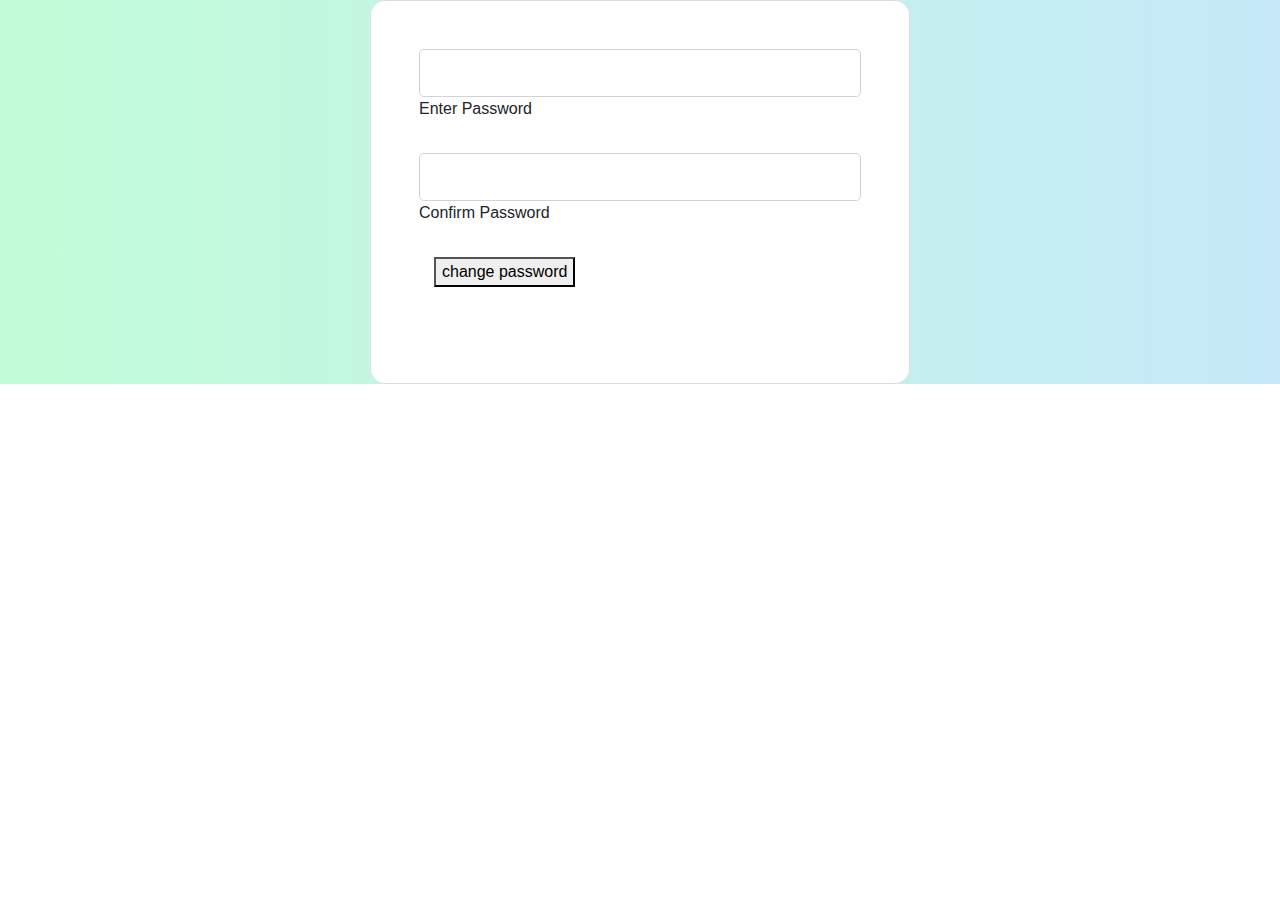
<file: src/main/resources/templates/Basic/change_email_form.html>
<!DOCTYPE html>
<html>
    <head>
        <link rel="stylesheet" href="https://cdn.jsdelivr.net/npm/bootstrap@4.0.0/dist/css/bootstrap.min.css" integrity="sha384-Gn5384xqQ1aoWXA+058RXPxPg6fy4IWvTNh0E263XmFcJlSAwiGgFAW/dAiS6JXm" crossorigin="anonymous">
        <script src="https://code.jquery.com/jquery-3.2.1.slim.min.js" integrity="sha384-KJ3o2DKtIkvYIK3UENzmM7KCkRr/rE9/Qpg6aAZGJwFDMVNA/GpGFF93hXpG5KkN" crossorigin="anonymous"></script>
    <script src="https://cdn.jsdelivr.net/npm/popper.js@1.12.9/dist/umd/popper.min.js" integrity="sha384-ApNbgh9B+Y1QKtv3Rn7W3mgPxhU9K/ScQsAP7hUibX39j7fakFPskvXusvfa0b4Q" crossorigin="anonymous"></script>
    <script src="https://cdn.jsdelivr.net/npm/bootstrap@4.0.0/dist/js/bootstrap.min.js" integrity="sha384-JZR6Spejh4U02d8jOt6vLEHfe/JQGiRRSQQxSfFWpi1MquVdAyjUar5+76PVCmYl" crossorigin="anonymous"></script>
  
     <style>
  
       .gradient-custom-3 {
/* fallback for old browsers */

background: #283779;

/* Chrome 10-25, Safari 5.1-6 */
background: -webkit-linear-gradient(to right, rgba(132, 250, 176, 0.5), rgba(143, 211, 244, 0.5));

/* W3C, IE 10+/ Edge, Firefox 16+, Chrome 26+, Opera 12+, Safari 7+ */
background: linear-gradient(to right, rgba(132, 250, 176, 0.5), rgba(143, 211, 244, 0.5))

}
.gradient-custom-4 {
/* fallback for old browsers */
background: #84fab0;


/* Chrome 10-25, Safari 5.1-6 */
background: -webkit-linear-gradient(to right, rgba(132, 250, 176, 1), rgba(143, 211, 244, 1));


/* W3C, IE 10+/ Edge, Firefox 16+, Chrome 26+, Opera 12+, Safari 7+ */
background: linear-gradient(to right, rgba(132, 250, 176, 1), rgba(143, 211, 244, 1))
}
     </style>
    </head>
    <body>
        <section class="vh-100 bg-image"
  style="background-image: url('https://mdbcdn.b-cdn.net/img/Photos/new-templates/search-box/img4.webp');">
  <div class="mask d-flex align-items-center h-100 gradient-custom-3">
    <div class="container h-100">
      <div class="row d-flex justify-content-center align-items-center h-100">
        <div class="col-12 col-md-9 col-lg-7 col-xl-6">
          <div class="card" style="border-radius: 15px;">
            <div class="card-body p-5">
             


<form  action=""  th:action="@{/change_password}" method="post">
<div class="form-group">
<div class="form-outline mb-4">
                  <input type="password" id="form3Example4cg" class="form-control form-control-lg" />
                  <label class="form-label" for="form3Example4cg">Enter Password</label>
                </div>
<div class="form-outline mb-4">
                  <input type="password" id="form3Example4cg" class="form-control form-control-lg" />
                  <label class="form-label" for="form3Example4cg">Confirm Password</label>
                </div>

</div>
<div class="container">
						
<button type="submit" >change password</button>
						</div>
		                <br>
		                <br>
		                
					</form>
            </div>
          </div>
        </div>
      </div>
    </div>
  </div>
</section>
          
    </body>
</html>
</file>
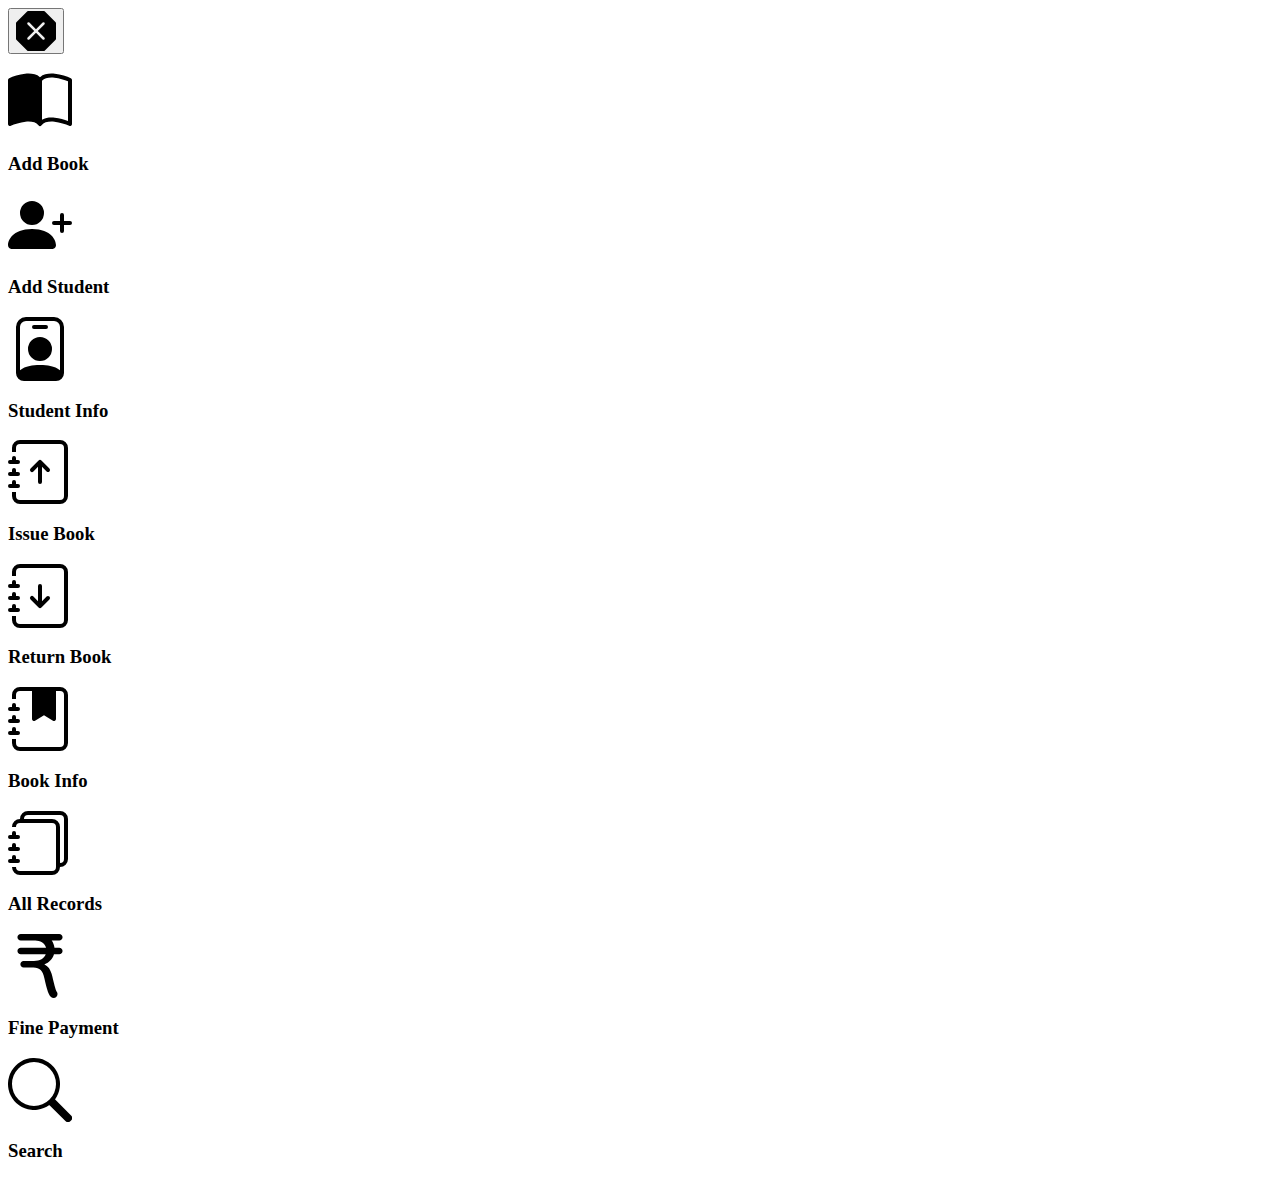
<file: src/main/resources/templates/Basic/dashboard.html>
<html lang="en" xmlns:th="http://www.thymeleaf.org"
	th:replace="Basic/base::layout(~{::section})">
<head>
<link rel="stylesheet" type="text/css"
	href="https://maxcdn.bootstrapcdn.com/font-awesome/4.7.0/css/font-awesome.min.css">
<link
	href="https://fonts.googleapis.com/css?family=Raleway:100,200,400,500,600"
	rel="stylesheet" type="text/css">
</head>
<body>
	<section>
		<div class="body">
			<div class="logoutBtn">
				<form th:action="@{/app/logout}" method="post">
					<button type="submit">
						<svg xmlns="http://www.w3.org/2000/svg" width="40" height="40"
							fill="currentColor" class="bi bi-x-octagon-fill text-danger"
							viewBox="0 0 16 16">
  <path
								d="M11.46.146A.5.5 0 0 0 11.107 0H4.893a.5.5 0 0 0-.353.146L.146 4.54A.5.5 0 0 0 0 4.893v6.214a.5.5 0 0 0 .146.353l4.394 4.394a.5.5 0 0 0 .353.146h6.214a.5.5 0 0 0 .353-.146l4.394-4.394a.5.5 0 0 0 .146-.353V4.893a.5.5 0 0 0-.146-.353L11.46.146zm-6.106 4.5L8 7.293l2.646-2.647a.5.5 0 0 1 .708.708L8.707 8l2.647 2.646a.5.5 0 0 1-.708.708L8 8.707l-2.646 2.647a.5.5 0 0 1-.708-.708L7.293 8 4.646 5.354a.5.5 0 1 1 .708-.708z" />
</svg>
					</button>

				</form>
			</div>

			<div class="main-section">
				<!--  ADD BOOK-->
				<div class="dashbord dashboard-one">
					<div class="icon-section">
						<svg xmlns="http://www.w3.org/2000/svg" width="64" height="64"
							fill="currentColor" class="bi bi-book-half" viewBox="0 0 16 16">
  <path
								d="M8.5 2.687c.654-.689 1.782-.886 3.112-.752 1.234.124 2.503.523 3.388.893v9.923c-.918-.35-2.107-.692-3.287-.81-1.094-.111-2.278-.039-3.213.492V2.687zM8 1.783C7.015.936 5.587.81 4.287.94c-1.514.153-3.042.672-3.994 1.105A.5.5 0 0 0 0 2.5v11a.5.5 0 0 0 .707.455c.882-.4 2.303-.881 3.68-1.02 1.409-.142 2.59.087 3.223.877a.5.5 0 0 0 .78 0c.633-.79 1.814-1.019 3.222-.877 1.378.139 2.8.62 3.681 1.02A.5.5 0 0 0 16 13.5v-11a.5.5 0 0 0-.293-.455c-.952-.433-2.48-.952-3.994-1.105C10.413.809 8.985.936 8 1.783z" />
</svg>
						<br>
					</div>
					<div class="detail-section">
						<a th:href="@{/book/addBook}"><h3>Add Book</h3> </a>
					</div>
				</div>


				<!--  ADD STUDENT-->
				<div class="dashbord dashbord-green">
					<div class="icon-section">
						<svg xmlns="http://www.w3.org/2000/svg" width="64" height="64"
							fill="currentColor" class="bi bi-person-plus-fill"
							viewBox="0 0 16 16">
  <path
								d="M1 14s-1 0-1-1 1-4 6-4 6 3 6 4-1 1-1 1H1zm5-6a3 3 0 1 0 0-6 3 3 0 0 0 0 6z" />
  <path fill-rule="evenodd"
								d="M13.5 5a.5.5 0 0 1 .5.5V7h1.5a.5.5 0 0 1 0 1H14v1.5a.5.5 0 0 1-1 0V8h-1.5a.5.5 0 0 1 0-1H13V5.5a.5.5 0 0 1 .5-.5z" />
</svg>
						<br>
					</div>
					<div class="detail-section">
						<a th:href="@{/student/addStudent}"><h3>Add Student</h3> </a>
					</div>
				</div>

				<!--  STUDENT INFO -->
				<div class="dashbord dashbord-orange">
					<div class="icon-section">
						<svg xmlns="http://www.w3.org/2000/svg" width="64" height="64"
							fill="currentColor" class="bi bi-person-badge"
							viewBox="0 0 16 16">
  <path
								d="M6.5 2a.5.5 0 0 0 0 1h3a.5.5 0 0 0 0-1h-3zM11 8a3 3 0 1 1-6 0 3 3 0 0 1 6 0z" />
  <path
								d="M4.5 0A2.5 2.5 0 0 0 2 2.5V14a2 2 0 0 0 2 2h8a2 2 0 0 0 2-2V2.5A2.5 2.5 0 0 0 11.5 0h-7zM3 2.5A1.5 1.5 0 0 1 4.5 1h7A1.5 1.5 0 0 1 13 2.5v10.795a4.2 4.2 0 0 0-.776-.492C11.392 12.387 10.063 12 8 12s-3.392.387-4.224.803a4.2 4.2 0 0 0-.776.492V2.5z" />
</svg>
						<br>
					</div>
					<div class="detail-section">
						<a th:href="@{/student/studentInfo}"><h3>Student Info</h3> </a>
					</div>
				</div>

				<!--  ISSUE BOOK-->
				<div class="dashbord dashbord-blue">
					<div class="icon-section">
						<svg xmlns="http://www.w3.org/2000/svg" width="64" height="64"
							fill="currentColor" class="bi bi-journal-arrow-up"
							viewBox="0 0 16 16">
  <path fill-rule="evenodd"
								d="M8 11a.5.5 0 0 0 .5-.5V6.707l1.146 1.147a.5.5 0 0 0 .708-.708l-2-2a.5.5 0 0 0-.708 0l-2 2a.5.5 0 1 0 .708.708L7.5 6.707V10.5a.5.5 0 0 0 .5.5z" />
  <path
								d="M3 0h10a2 2 0 0 1 2 2v12a2 2 0 0 1-2 2H3a2 2 0 0 1-2-2v-1h1v1a1 1 0 0 0 1 1h10a1 1 0 0 0 1-1V2a1 1 0 0 0-1-1H3a1 1 0 0 0-1 1v1H1V2a2 2 0 0 1 2-2z" />
  <path
								d="M1 5v-.5a.5.5 0 0 1 1 0V5h.5a.5.5 0 0 1 0 1h-2a.5.5 0 0 1 0-1H1zm0 3v-.5a.5.5 0 0 1 1 0V8h.5a.5.5 0 0 1 0 1h-2a.5.5 0 0 1 0-1H1zm0 3v-.5a.5.5 0 0 1 1 0v.5h.5a.5.5 0 0 1 0 1h-2a.5.5 0 0 1 0-1H1z" />
</svg>
						<br>
					</div>
					<div class="detail-section">
						<a th:href="@{/book/issueBook}"><h3>Issue Book</h3></a>
					</div>
				</div>

				<!--  RETURN BOOK-->
				<div class="dashbord dashbord-red">
					<div class="icon-section">
						<svg xmlns="http://www.w3.org/2000/svg" width="64" height="64"
							fill="currentColor" class="bi bi-journal-arrow-down"
							viewBox="0 0 16 16">
  <path fill-rule="evenodd"
								d="M8 5a.5.5 0 0 1 .5.5v3.793l1.146-1.147a.5.5 0 0 1 .708.708l-2 2a.5.5 0 0 1-.708 0l-2-2a.5.5 0 1 1 .708-.708L7.5 9.293V5.5A.5.5 0 0 1 8 5z" />
  <path
								d="M3 0h10a2 2 0 0 1 2 2v12a2 2 0 0 1-2 2H3a2 2 0 0 1-2-2v-1h1v1a1 1 0 0 0 1 1h10a1 1 0 0 0 1-1V2a1 1 0 0 0-1-1H3a1 1 0 0 0-1 1v1H1V2a2 2 0 0 1 2-2z" />
  <path
								d="M1 5v-.5a.5.5 0 0 1 1 0V5h.5a.5.5 0 0 1 0 1h-2a.5.5 0 0 1 0-1H1zm0 3v-.5a.5.5 0 0 1 1 0V8h.5a.5.5 0 0 1 0 1h-2a.5.5 0 0 1 0-1H1zm0 3v-.5a.5.5 0 0 1 1 0v.5h.5a.5.5 0 0 1 0 1h-2a.5.5 0 0 1 0-1H1z" />
</svg>
						<br>
					</div>
					<div class="detail-section">
						<a th:href="@{/book/returnBook}"><h3>Return Book</h3></a>
					</div>
				</div>

				<!--  BOOK INFO-->
				<div class="dashbord dashbord-skyblue">
					<div class="icon-section">
						<svg xmlns="http://www.w3.org/2000/svg" width="64" height="64"
							fill="currentColor" class="bi bi-journal-bookmark-fill"
							viewBox="0 0 16 16">
  <path fill-rule="evenodd"
								d="M6 1h6v7a.5.5 0 0 1-.757.429L9 7.083 6.757 8.43A.5.5 0 0 1 6 8V1z" />
  <path
								d="M3 0h10a2 2 0 0 1 2 2v12a2 2 0 0 1-2 2H3a2 2 0 0 1-2-2v-1h1v1a1 1 0 0 0 1 1h10a1 1 0 0 0 1-1V2a1 1 0 0 0-1-1H3a1 1 0 0 0-1 1v1H1V2a2 2 0 0 1 2-2z" />
  <path
								d="M1 5v-.5a.5.5 0 0 1 1 0V5h.5a.5.5 0 0 1 0 1h-2a.5.5 0 0 1 0-1H1zm0 3v-.5a.5.5 0 0 1 1 0V8h.5a.5.5 0 0 1 0 1h-2a.5.5 0 0 1 0-1H1zm0 3v-.5a.5.5 0 0 1 1 0v.5h.5a.5.5 0 0 1 0 1h-2a.5.5 0 0 1 0-1H1z" />
</svg>
						<br>

					</div>
					<div class="detail-section">
						<a th:href="@{/book/bookInfoUnique}"><h3>Book Info</h3></a>

					</div>
				</div>


				<!-- ALL RECORDS-->
				<div class="dashbord dashbord-yellow">
					<div class="icon-section">
						<svg xmlns="http://www.w3.org/2000/svg" width="64" height="64"
							fill="currentColor" class="bi bi-journals" viewBox="0 0 16 16">
  <path
								d="M5 0h8a2 2 0 0 1 2 2v10a2 2 0 0 1-2 2 2 2 0 0 1-2 2H3a2 2 0 0 1-2-2h1a1 1 0 0 0 1 1h8a1 1 0 0 0 1-1V4a1 1 0 0 0-1-1H3a1 1 0 0 0-1 1H1a2 2 0 0 1 2-2h8a2 2 0 0 1 2 2v9a1 1 0 0 0 1-1V2a1 1 0 0 0-1-1H5a1 1 0 0 0-1 1H3a2 2 0 0 1 2-2z" />
  <path
								d="M1 6v-.5a.5.5 0 0 1 1 0V6h.5a.5.5 0 0 1 0 1h-2a.5.5 0 0 1 0-1H1zm0 3v-.5a.5.5 0 0 1 1 0V9h.5a.5.5 0 0 1 0 1h-2a.5.5 0 0 1 0-1H1zm0 2.5v.5H.5a.5.5 0 0 0 0 1h2a.5.5 0 0 0 0-1H2v-.5a.5.5 0 0 0-1 0z" />
</svg>
						<br>

					</div>
					<div class="detail-section">
						<a th:href="@{/transaction/allTransactions}"><h3>All
								Records</h3></a>

					</div>
				</div>

				<!--  FINE PAYMENT -->
				<div class="dashbord dashbord-light">
					<div class="icon-section">
						<svg fill="#000000" version="1.1" id="Capa_1" xmlns="http://www.w3.org/2000/svg" xmlns:xlink="http://www.w3.org/1999/xlink" 
	  width="64" height="64" viewBox="0 0 447.185 447.185"
	 xml:space="preserve">
<g>
	<path d="M358.204,96.283h-33.437c-2.211-19.379-8.961-37.519-19.672-51.56h53.108c12.721,0,23.022-9.499,23.022-22.216
		c0-12.723-10.302-22.484-23.022-22.484H178.118c-0.659,0-1.294-0.023-1.971-0.023c-0.438,0-0.877,0.023-1.315,0.023H88.981
		c-12.72,0-23.022,9.768-23.022,22.484s10.302,22.216,23.022,22.216h102.097c32.243,2.347,66.017,14.821,74.913,51.56H88.981
		c-12.72,0-23.022,10.309-23.022,23.031c0,12.717,10.302,23.031,23.022,23.031h174.716c-10.87,29.034-40.728,46.742-82.225,46.742
		h-45.788h-0.133h-26.699c-12.401,0-22.455,10.054-22.455,22.455c0,12.404,10.054,22.458,22.455,22.458h26.382
		c0.109,0.012,0.207,0.065,0.316,0.065h41.665c45.268,1.72,65.402,21.35,76.946,75.055c9.032,39.892,15.682,65.875,20.912,81.438
		c3.919,14.398,11.674,36.091,25.127,49.048c5.261,5.059,12.046,7.577,18.808,7.577c7.117,0,14.233-2.784,19.559-8.322
		c9.76-10.144,9.937-25.842,0.993-36.334c-0.041-0.124-0.023-0.26-0.088-0.384c-8.258-15.32-18.247-56.412-30.435-108.533
		c-9.688-42.381-27.787-68.778-55.213-80.499c34.437-13.22,58.127-38.506,67.412-70.772h36.966
		c12.721,0,23.022-10.314,23.022-23.031S370.925,96.283,358.204,96.283z"/>
</g>
</svg>
						<br>

					</div>
					<div class="detail-section">
						<a th:href="@{/student/finePaymentPage}"><h3>Fine Payment</h3></a>

					</div>
				</div>

				<!-- SEARCH -->
				<div class="dashbord dashbord-last">
					<div class="icon-section">
						<svg xmlns="http://www.w3.org/2000/svg" width="64" height="64"
							fill="currentColor" class="bi bi-search" viewBox="0 0 16 16">
  <path
								d="M11.742 10.344a6.5 6.5 0 1 0-1.397 1.398h-.001c.03.04.062.078.098.115l3.85 3.85a1 1 0 0 0 1.415-1.414l-3.85-3.85a1.007 1.007 0 0 0-.115-.1zM12 6.5a5.5 5.5 0 1 1-11 0 5.5 5.5 0 0 1 11 0z" />
</svg>
						<br>

					</div>
					<div class="detail-section">
						<a th:href="@{/book/searchPage}"><h3>Search</h3></a>

					</div>
				</div>










			</div>
		</div>
	</section>
</body>
</html>
</file>
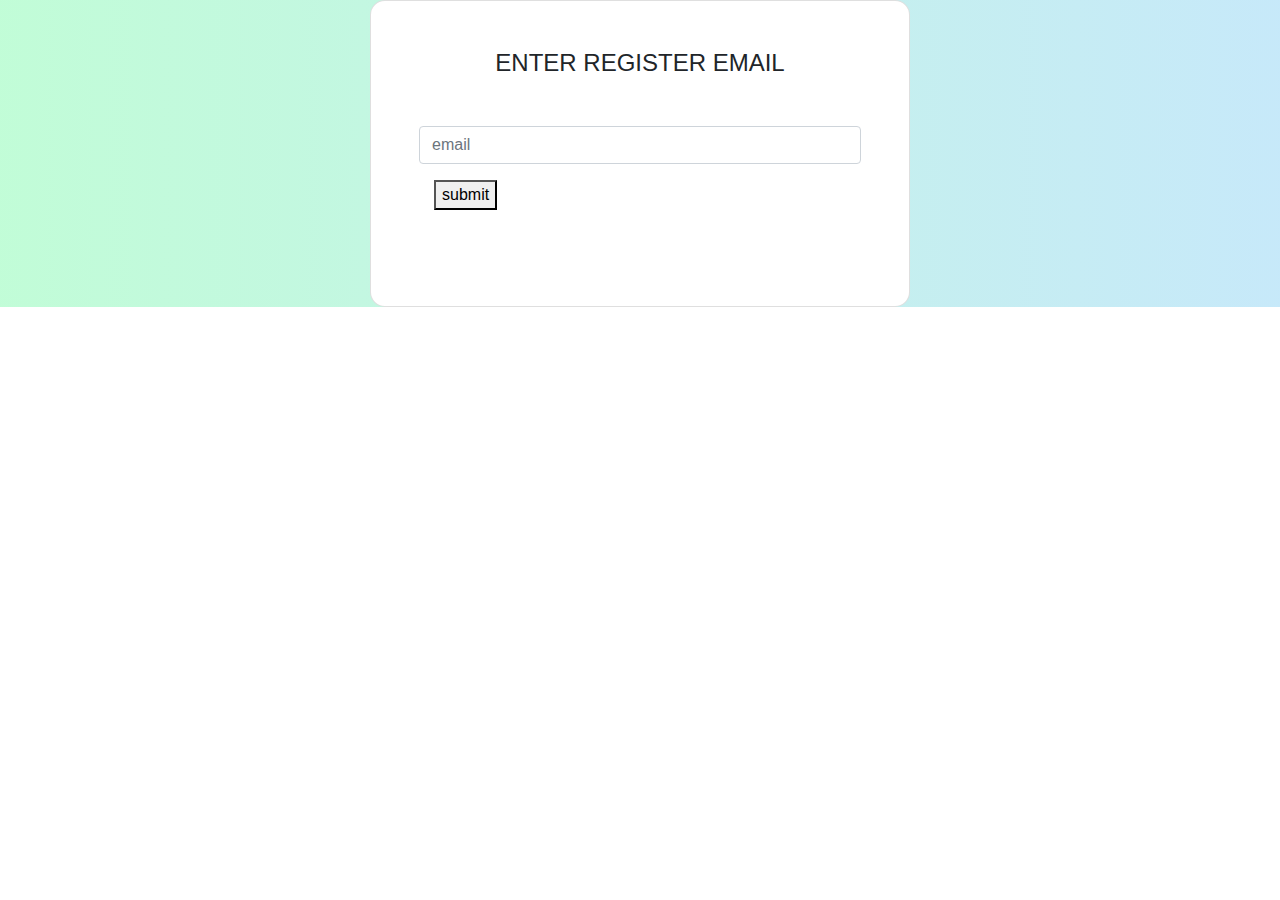
<file: src/main/resources/templates/Basic/forget_email-form.html>
<!DOCTYPE html>
<html>
    <head>
        <link rel="stylesheet" href="https://cdn.jsdelivr.net/npm/bootstrap@4.0.0/dist/css/bootstrap.min.css" integrity="sha384-Gn5384xqQ1aoWXA+058RXPxPg6fy4IWvTNh0E263XmFcJlSAwiGgFAW/dAiS6JXm" crossorigin="anonymous">
        <script src="https://code.jquery.com/jquery-3.2.1.slim.min.js" integrity="sha384-KJ3o2DKtIkvYIK3UENzmM7KCkRr/rE9/Qpg6aAZGJwFDMVNA/GpGFF93hXpG5KkN" crossorigin="anonymous"></script>
    <script src="https://cdn.jsdelivr.net/npm/popper.js@1.12.9/dist/umd/popper.min.js" integrity="sha384-ApNbgh9B+Y1QKtv3Rn7W3mgPxhU9K/ScQsAP7hUibX39j7fakFPskvXusvfa0b4Q" crossorigin="anonymous"></script>
    <script src="https://cdn.jsdelivr.net/npm/bootstrap@4.0.0/dist/js/bootstrap.min.js" integrity="sha384-JZR6Spejh4U02d8jOt6vLEHfe/JQGiRRSQQxSfFWpi1MquVdAyjUar5+76PVCmYl" crossorigin="anonymous"></script>
  
     <style>
  
       .gradient-custom-3 {
/* fallback for old browsers */

background: #283779;

/* Chrome 10-25, Safari 5.1-6 */
background: -webkit-linear-gradient(to right, rgba(132, 250, 176, 0.5), rgba(143, 211, 244, 0.5));

/* W3C, IE 10+/ Edge, Firefox 16+, Chrome 26+, Opera 12+, Safari 7+ */
background: linear-gradient(to right, rgba(132, 250, 176, 0.5), rgba(143, 211, 244, 0.5))

}
.gradient-custom-4 {
/* fallback for old browsers */
background: #84fab0;


/* Chrome 10-25, Safari 5.1-6 */
background: -webkit-linear-gradient(to right, rgba(132, 250, 176, 1), rgba(143, 211, 244, 1));


/* W3C, IE 10+/ Edge, Firefox 16+, Chrome 26+, Opera 12+, Safari 7+ */
background: linear-gradient(to right, rgba(132, 250, 176, 1), rgba(143, 211, 244, 1))
}
     </style>
    </head>
    <body>
        <section class="vh-100 bg-image"
  style="background-image: url('https://mdbcdn.b-cdn.net/img/Photos/new-templates/search-box/img4.webp');">
  <div class="mask d-flex align-items-center h-100 gradient-custom-3">
    <div class="container h-100">
      <div class="row d-flex justify-content-center align-items-center h-100">
        <div class="col-12 col-md-9 col-lg-7 col-xl-6">
          <div class="card" style="border-radius: 15px;">
            <div class="card-body p-5">
              <h4 class="text-uppercase text-center mb-5"> Enter Register Email</h4>

             <form  action="" th:action="@{/send-otp}" method="post">
<div class="form-group">
<input name="email" required="required" type="email" placeholder="email" class="form-control">

</div>
<div class="container">
						
						<button type="submit" class="submit">submit </button>
						</div>
		                <br>
		                <br>
		                
					</form>
            </div>
          </div>
        </div>
      </div>
    </div>
  </div>
</section>
          
    </body>
</html>
</file>
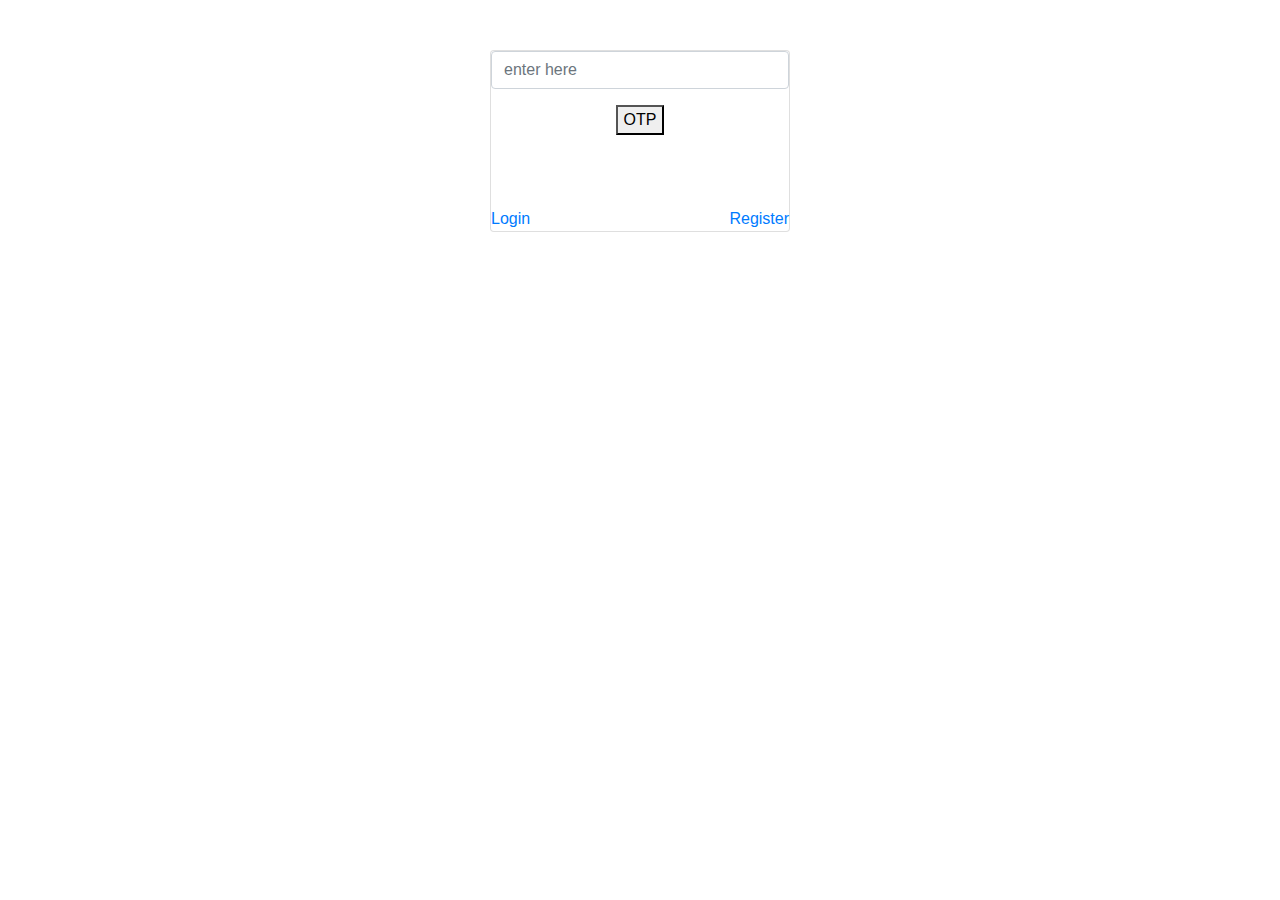
<file: src/main/resources/templates/Basic/forgetpassword.html>
<!DOCTYPE html>
<html>
    <head>
        <link rel="stylesheet" href="https://cdn.jsdelivr.net/npm/bootstrap@4.0.0/dist/css/bootstrap.min.css" integrity="sha384-Gn5384xqQ1aoWXA+058RXPxPg6fy4IWvTNh0E263XmFcJlSAwiGgFAW/dAiS6JXm" crossorigin="anonymous">
        <script src="https://code.jquery.com/jquery-3.2.1.slim.min.js" integrity="sha384-KJ3o2DKtIkvYIK3UENzmM7KCkRr/rE9/Qpg6aAZGJwFDMVNA/GpGFF93hXpG5KkN" crossorigin="anonymous"></script>
    <script src="https://cdn.jsdelivr.net/npm/popper.js@1.12.9/dist/umd/popper.min.js" integrity="sha384-ApNbgh9B+Y1QKtv3Rn7W3mgPxhU9K/ScQsAP7hUibX39j7fakFPskvXusvfa0b4Q" crossorigin="anonymous"></script>
    <script src="https://cdn.jsdelivr.net/npm/bootstrap@4.0.0/dist/js/bootstrap.min.js" integrity="sha384-JZR6Spejh4U02d8jOt6vLEHfe/JQGiRRSQQxSfFWpi1MquVdAyjUar5+76PVCmYl" crossorigin="anonymous"></script>
    <style>
        body{
            padding-top: 50px;
        }
    </style>
  </head>
<body>
    <center>
<div class="card text-center" style="width: 300px;">
<form  action="" th:action="@{/send-otp}" method="post">
<div class="form-group">
<input name="email" required="required" type="email" placeholder="enter here" class="form-control">

</div>
<div class="container">
						
						<button type="submit" class="submit">OTP</button>
						</div>
		                <br>
		                <br>
		                
					</form>

        <div class="d-flex justify-content-between mt-4">
            <a class="" href="login">Login</a>
            <a class="" href="signup">Register</a>
        </div>
    </div>
   
</div>
</center>
</body>
</html>
</file>
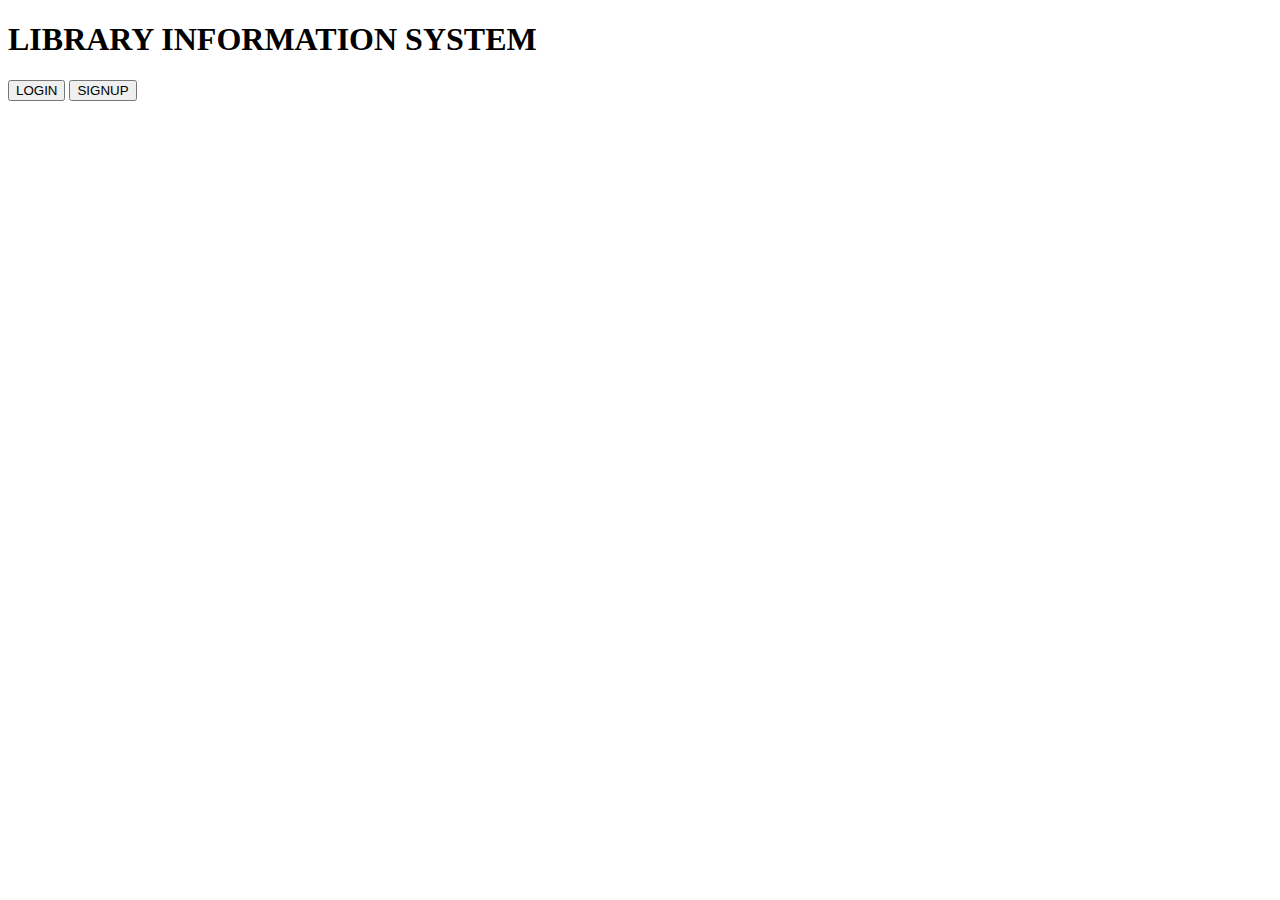
<file: src/main/resources/templates/Basic/home.html>
<!doctype html>
<html lang="en" xmlns:th="http://www.thymeleaf.org"
   th:replace="Basic/base::layout(~{::section})">
<head>
<!-- Required meta tags -->
<meta charset="utf-8">
<meta name="viewport" content="width=device-width, initial-scale=1">

<!-- Bootstrap CSS -->
<link
	href="https://cdn.jsdelivr.net/npm/bootstrap@5.1.3/dist/css/bootstrap.min.css"
	rel="stylesheet"
	integrity="sha384-1BmE4kWBq78iYhFldvKuhfTAU6auU8tT94WrHftjDbrCEXSU1oBoqyl2QvZ6jIW3"
	crossorigin="anonymous">

<title>Hello, world!</title>
</head>
<body>

<nav class="navbar navbar-dark bg-primary">

  <!-- Navbar content -->
</nav>
	<section class="banner d-flex">
		<div class="container">
			<h1 class="title">LIBRARY INFORMATION SYSTEM</h1>
			 <a th:href="@{login}"><button class="getStart">LOGIN</button></a>
		     <a th:href="@{signup}"><button class="getStart">SIGNUP</button></a>	
			
			
		</div>
	</section>
</body>
</html>
</file>
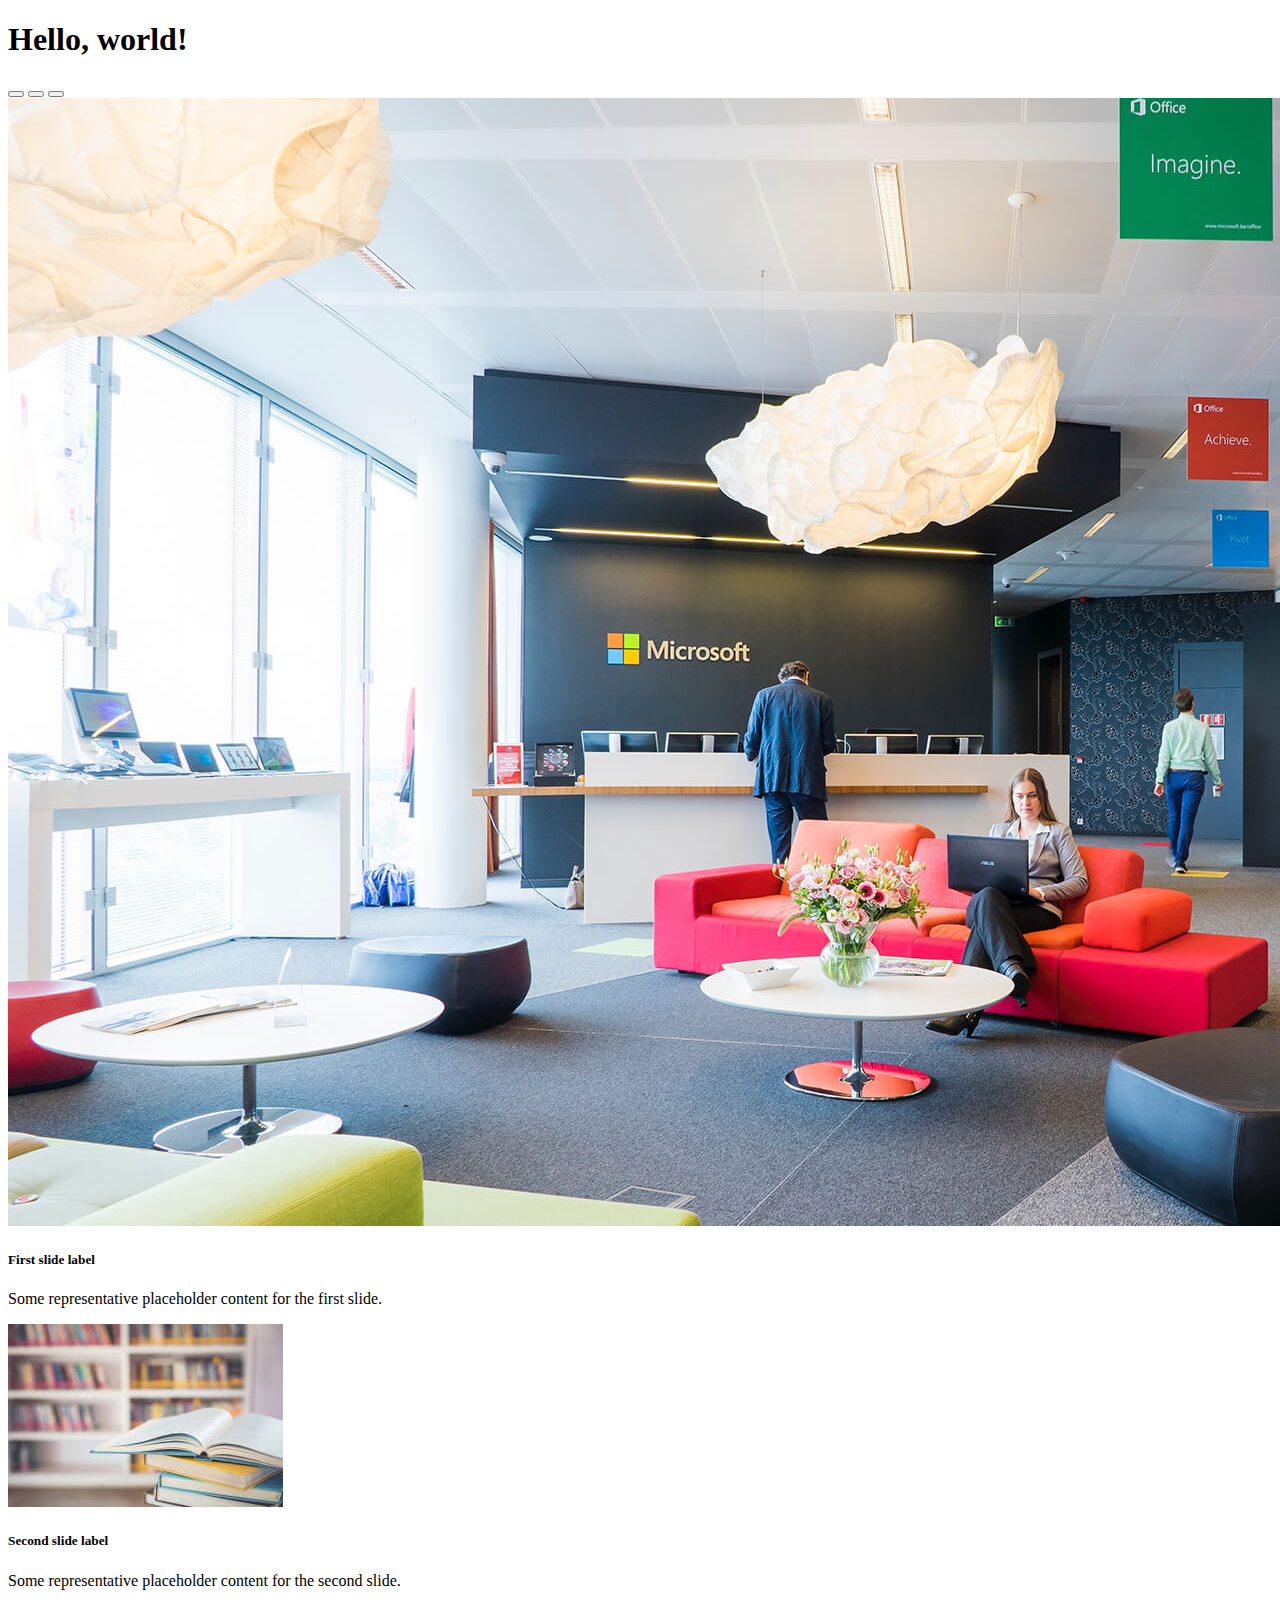
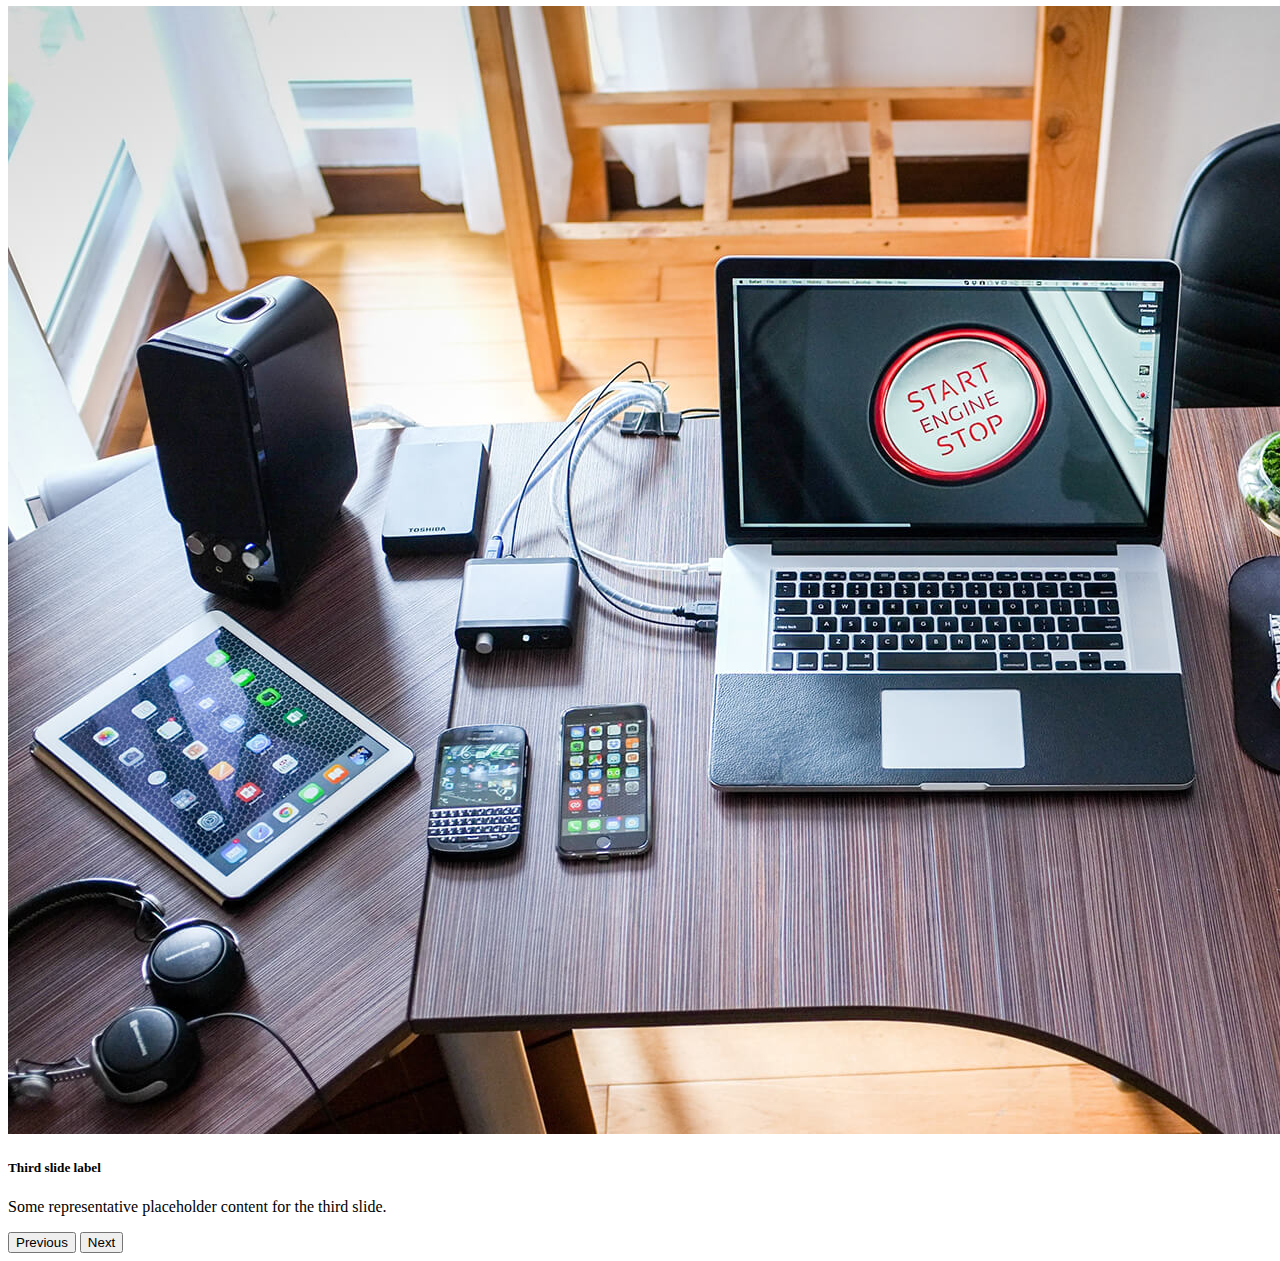
<file: src/main/resources/templates/Basic/home2.html>
<!doctype html>
<html lang="en" xmlns:th="http://www.thymeleaf.org">
  <head>
    <!-- Required meta tags -->
    <meta charset="utf-8">
    <meta name="viewport" content="width=device-width, initial-scale=1">

    <!-- Bootstrap CSS -->
    <link href="https://cdn.jsdelivr.net/npm/bootstrap@5.0.2/dist/css/bootstrap.min.css" rel="stylesheet" integrity="sha384-EVSTQN3/azprG1Anm3QDgpJLIm9Nao0Yz1ztcQTwFspd3yD65VohhpuuCOmLASjC" crossorigin="anonymous">

    <title>Hello</title>
  </head>
  <body>
    <h1>Hello, world!</h1>
   <div id="carouselExampleCaptions" class="carousel slide" data-bs-ride="carousel">
  <div class="carousel-indicators">
    <button type="button" data-bs-target="#carouselExampleCaptions" data-bs-slide-to="0" class="active" aria-current="true" aria-label="Slide 1"></button>
    <button type="button" data-bs-target="#carouselExampleCaptions" data-bs-slide-to="1" aria-label="Slide 2"></button>
    <button type="button" data-bs-target="#carouselExampleCaptions" data-bs-slide-to="2" aria-label="Slide 3"></button>
  </div>
  <div class="carousel-inner">
    <div class="carousel-item active">
      <img src="images/slide-1.jpg" class="d-block w-100" alt="...">
      <div class="carousel-caption d-none d-md-block">
        <h5>First slide label</h5>
        <p>Some representative placeholder content for the first slide.</p>
      </div>
    </div>
    <div class="carousel-item">
      <img src="../../static/images/background.jpg" class="d-block w-100" alt="...">
      <div class="carousel-caption d-none d-md-block">
        <h5>Second slide label</h5>
        <p>Some representative placeholder content for the second slide.</p>
      </div>
    </div>
    <div class="carousel-item">
      <img src="../../static/images/slide-3.jpg" class="d-block w-100" alt="...">
      <div class="carousel-caption d-none d-md-block">
        <h5>Third slide label</h5>
        <p>Some representative placeholder content for the third slide.</p>
      </div>
    </div>
  </div>
  <button class="carousel-control-prev" type="button" data-bs-target="#carouselExampleCaptions" data-bs-slide="prev">
    <span class="carousel-control-prev-icon" aria-hidden="true"></span>
    <span class="visually-hidden">Previous</span>
  </button>
  <button class="carousel-control-next" type="button" data-bs-target="#carouselExampleCaptions" data-bs-slide="next">
    <span class="carousel-control-next-icon" aria-hidden="true"></span>
    <span class="visually-hidden">Next</span>
  </button>
</div>

    <!-- Optional JavaScript; choose one of the two! -->

    <!-- Option 1: Bootstrap Bundle with Popper -->
    <script src="https://cdn.jsdelivr.net/npm/bootstrap@5.0.2/dist/js/bootstrap.bundle.min.js" integrity="sha384-MrcW6ZMFYlzcLA8Nl+NtUVF0sA7MsXsP1UyJoMp4YLEuNSfAP+JcXn/tWtIaxVXM" crossorigin="anonymous"></script>

    <!-- Option 2: Separate Popper and Bootstrap JS -->
    <!--
    <script src="https://cdn.jsdelivr.net/npm/@popperjs/core@2.9.2/dist/umd/popper.min.js" integrity="sha384-IQsoLXl5PILFhosVNubq5LC7Qb9DXgDA9i+tQ8Zj3iwWAwPtgFTxbJ8NT4GN1R8p" crossorigin="anonymous"></script>
    <script src="https://cdn.jsdelivr.net/npm/bootstrap@5.0.2/dist/js/bootstrap.min.js" integrity="sha384-cVKIPhGWiC2Al4u+LWgxfKTRIcfu0JTxR+EQDz/bgldoEyl4H0zUF0QKbrJ0EcQF" crossorigin="anonymous"></script>
    -->
  </body>
</html>
</file>
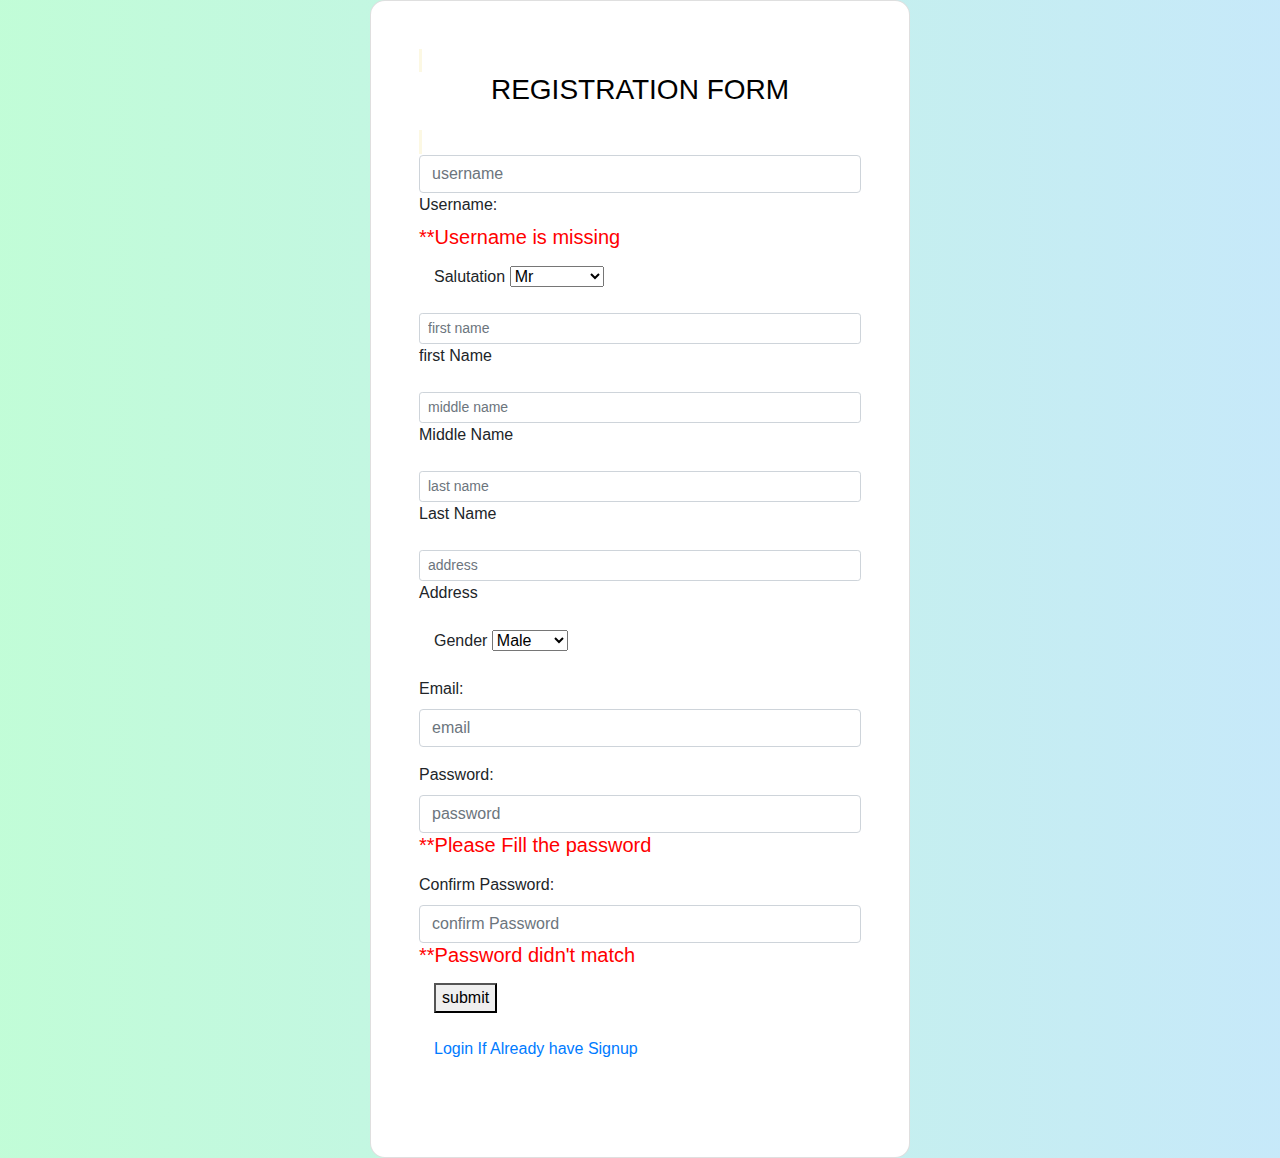
<file: src/main/resources/templates/Basic/signup.html>
<!DOCTYPE html>
<html>
    <head>
        <link rel="stylesheet" href="https://cdn.jsdelivr.net/npm/bootstrap@4.0.0/dist/css/bootstrap.min.css" integrity="sha384-Gn5384xqQ1aoWXA+058RXPxPg6fy4IWvTNh0E263XmFcJlSAwiGgFAW/dAiS6JXm" crossorigin="anonymous">
        <script src="https://code.jquery.com/jquery-3.2.1.slim.min.js" integrity="sha384-KJ3o2DKtIkvYIK3UENzmM7KCkRr/rE9/Qpg6aAZGJwFDMVNA/GpGFF93hXpG5KkN" crossorigin="anonymous"></script>
    <script src="https://cdn.jsdelivr.net/npm/popper.js@1.12.9/dist/umd/popper.min.js" integrity="sha384-ApNbgh9B+Y1QKtv3Rn7W3mgPxhU9K/ScQsAP7hUibX39j7fakFPskvXusvfa0b4Q" crossorigin="anonymous"></script>
    <script src="https://cdn.jsdelivr.net/npm/bootstrap@4.0.0/dist/js/bootstrap.min.js" integrity="sha384-JZR6Spejh4U02d8jOt6vLEHfe/JQGiRRSQQxSfFWpi1MquVdAyjUar5+76PVCmYl" crossorigin="anonymous"></script>
  
     <style>
  
       .gradient-custom-3 {
/* fallback for old browsers */

background: #283779;

/* Chrome 10-25, Safari 5.1-6 */
background: -webkit-linear-gradient(to right, rgba(132, 250, 176, 0.5), rgba(143, 211, 244, 0.5));

/* W3C, IE 10+/ Edge, Firefox 16+, Chrome 26+, Opera 12+, Safari 7+ */
background: linear-gradient(to right, rgba(132, 250, 176, 0.5), rgba(143, 211, 244, 0.5))
}
.gradient-custom-4 {
/* fallback for old browsers */
background: #84fab0;


/* Chrome 10-25, Safari 5.1-6 */
background: -webkit-linear-gradient(to right, rgba(132, 250, 176, 1), rgba(143, 211, 244, 1));


/* W3C, IE 10+/ Edge, Firefox 16+, Chrome 26+, Opera 12+, Safari 7+ */
background: linear-gradient(to right, rgba(132, 250, 176, 1), rgba(143, 211, 244, 1))
}
     </style>
     <script>
  // Document is ready
     $(document).ready(function () {
         // Validate Username
         $("#usercheck").hide();
         let usernameError = true;
         $("#usernames").keyup(function () {
             validateUsername();
         });
         
         function validateUsername() {
             let usernameValue = $("#usernames").val();
             if (usernameValue.length == "") {
             $("#usercheck").show();
             usernameError = false;
             return false;
             } else if (usernameValue.length < 3 || usernameValue.length > 10) {
             $("#usercheck").show();
             $("#usercheck").html("**length of username must be between 3 and 10");
             usernameError = false;
             return false;
             } else {
             $("#usercheck").hide();
             }
         }
         
         // Validate Email
         const email = document.getElementById("email");
         email.addEventListener("blur", () => {
             let regex = /^([_\-\.0-9a-zA-Z]+)@([_\-\.0-9a-zA-Z]+)\.([a-zA-Z]){2,7}$/;
             let s = email.value;
             if (regex.test(s)) {
             email.classList.remove("is-invalid");
             emailError = true;
             } else {
             email.classList.add("is-invalid");
             emailError = false;
             }
         });
         
         // Validate Password
         $("#passcheck").hide();
         let passwordError = true;
         $("#password").keyup(function () {
             validatePassword();
         });
         function validatePassword() {
             let passwordValue = $("#password").val();
             if (passwordValue.length == "") {
             $("#passcheck").show();
             passwordError = false;
             return false;
             }
             if (passwordValue.length < 3 || passwordValue.length > 10) {
             $("#passcheck").show();
             $("#passcheck").html(
                 "**length of your password must be between 3 and 10"
             );
             $("#passcheck").css("color", "red");
             passwordError = false;
             return false;
             } else {
             $("#passcheck").hide();
             }
         }
         
         // Validate Confirm Password
         $("#conpasscheck").hide();
         let confirmPasswordError = true;
         $("#conpassword").keyup(function () {
             validateConfirmPassword();
         });
         function validateConfirmPassword() {
             let confirmPasswordValue = $("#conpassword").val();
             let passwordValue = $("#password").val();
             if (passwordValue != confirmPasswordValue) {
             $("#conpasscheck").show();
             $("#conpasscheck").html("**Password didn't Match");
             $("#conpasscheck").css("color", "red");
             confirmPasswordError = false;
             return false;
             } else {
             $("#conpasscheck").hide();
             }
         }
         
         // Submit button
         $("#submitbtn").click(function () {
             validateUsername();
             validatePassword();
             validateConfirmPassword();
             validateEmail();
             if (
             usernameError == true &&
             passwordError == true &&
             confirmPasswordError == true &&
             emailError == true
             ) {
             return true;
             } else {
             return false;
             }
         });
         });
    
     </script>
         
    
    </head>
    <body>
        <section class="vh-100 bg-image"
  style="background-image: url('https://mdbcdn.b-cdn.net/img/Photos/new-templates/search-box/img4.webp');">
  <div class="mask d-flex align-items-center h-100 gradient-custom-3">
    <div class="container h-100">
      <div class="row d-flex justify-content-center align-items-center h-100">
        <div class="col-12 col-md-9 col-lg-7 col-xl-6">
          <div class="card" style="border-radius: 15px;">
            <div class="card-body p-5">
            <mark> <h3 class="text-uppercase text-center mb-4">Registration form</h3></mark>

              <form  action="" th:action="@{/app/saveuser}" method="post">
               <div class="form-group">
					
					<input type="text" name="username" placeholder="username" id="usernames" class="form-control">
					<label for="user">
						Username:
					</label>
					<h5 id="usercheck" style="color: red;">
						**Username is missing
					</h5>
				</div>
				 <div class="col-md-6 mb-3">
                
                 <label class="form-label"  for="form3Example3cg">Salutation</label>
                 <select class="select" name="salutation">
                    <option value="1" disabled >Salutation</option>
                    <option value="2">Mr</option>
                    <option value="3">Mrs</option>
                   
                  </select>

                </div>
              <div class="form-outline mb-3">
                  <input name="firstname" required="required" type="text" placeholder="first name" class="form-control form-control-sm" />
                  <label class="form-label" for="form3Example3cg">first Name</label>
                </div>
               <div class="form-outline mb-3">
                  <input name="middlename" required="required" type="text" placeholder="middle name" class="form-control form-control-sm" />
                  <label class="form-label" for="form3Example3cg">Middle Name</label>
                </div>
                <div class="form-outline mb-3">
                  <input name="lastname" required="required" type="text" placeholder="last name" class="form-control form-control-sm" />
                  <label class="form-label" for="form3Example3cg">Last Name</label>
                </div>
               
                <div class="form-outline mb-3">
                  <input name="address" required="required" type="text" placeholder="address" class="form-control form-control-sm" />
                  <label class="form-label" for="form3Example3cg">Address</label>
                </div>
                <div class="col-md-6 mb-3">
                
                 <label class="form-label" for="form3Example3cg">Gender</label>
                 <select class="select">
                    <option value="1" disabled >Gender</option>
                    <option value="2">Male</option>
                    <option value="3">Female</option>
                    <option value="4">Other</option>
                  </select>

                </div>
              
               <div class="form-group">
					<label for="user">
						Email:
					</label>
					<input type="email" name="email" placeholder="email" id="email" required class="form-control">
					<small id="emailvalid" class="form-text
				text-muted invalid-feedback">
						Your email must be a valid email
					</small>
				</div>

				<div class="form-group">
					<label for="password">
						Password:
					</label>
					<input type="password" name="password" id="password" placeholder="password" class="form-control">
					<h5 id="passcheck" style="color: red;">
						**Please Fill the password
					</h5>
				</div>

				<div class="form-group">
					<label for="conpassword">
						Confirm Password:
					</label>
					<input type="password" name="confirmpass" id="conpassword" placeholder="confirm Password" class="form-control">
					<h5 id="conpasscheck" style="color: red;">
						**Password didn't match
					</h5>
				</div>

<div class="container">
						
						<button onclick="alert('registration Successful')" type="submit" class="submit">submit</button>
						
						<br><br>
						<a href="login">Login If Already have Signup</a>
						</div>
		                <br>
		                <br>
		                
					</form>

            </div>
          </div>
        </div>
      </div>
    </div>
  </div>
</section>
          
    </body>
</html>
</file>
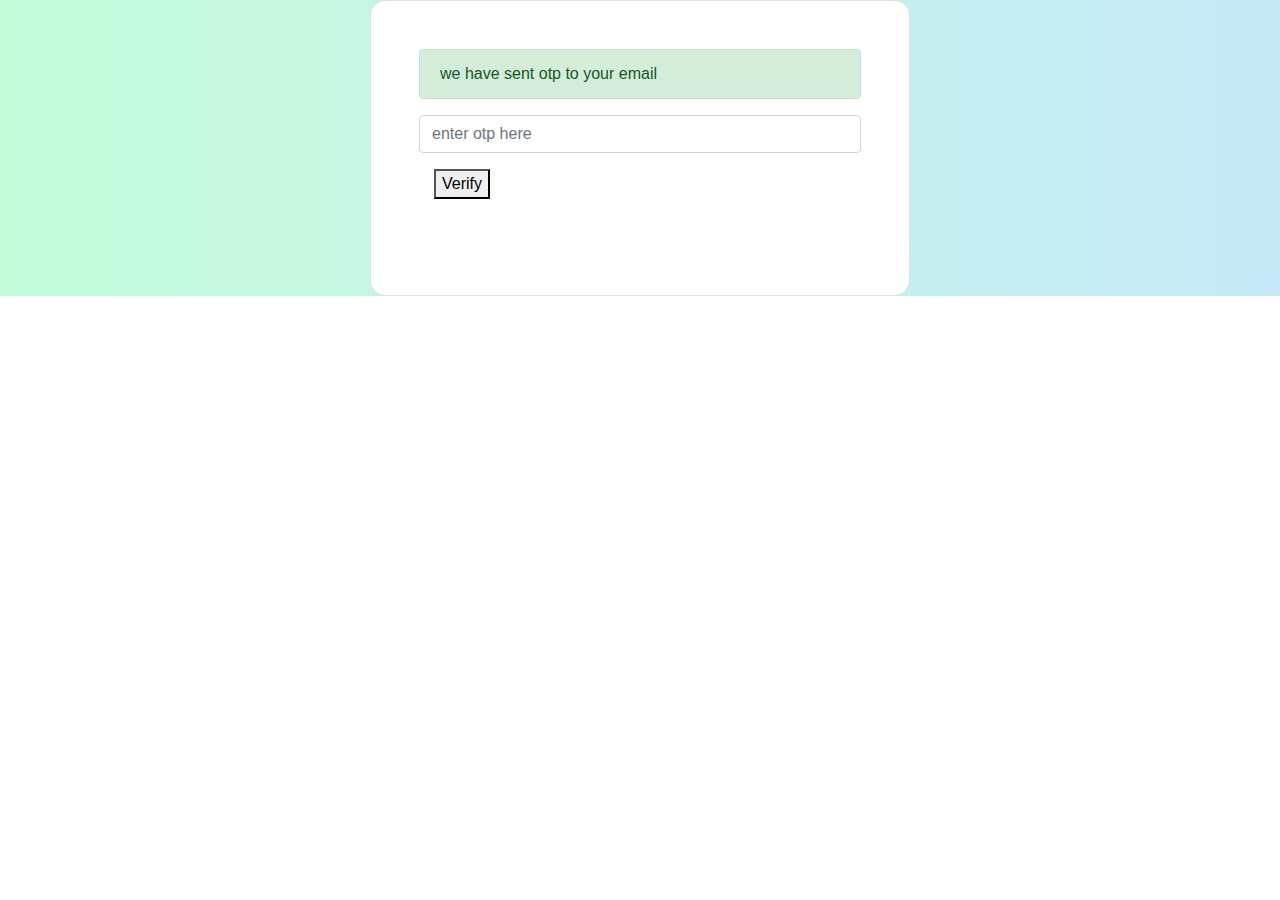
<file: src/main/resources/templates/Basic/Verify_otp.html>
<!DOCTYPE html>
<html>
    <head>
        <link rel="stylesheet" href="https://cdn.jsdelivr.net/npm/bootstrap@4.0.0/dist/css/bootstrap.min.css" integrity="sha384-Gn5384xqQ1aoWXA+058RXPxPg6fy4IWvTNh0E263XmFcJlSAwiGgFAW/dAiS6JXm" crossorigin="anonymous">
        <script src="https://code.jquery.com/jquery-3.2.1.slim.min.js" integrity="sha384-KJ3o2DKtIkvYIK3UENzmM7KCkRr/rE9/Qpg6aAZGJwFDMVNA/GpGFF93hXpG5KkN" crossorigin="anonymous"></script>
    <script src="https://cdn.jsdelivr.net/npm/popper.js@1.12.9/dist/umd/popper.min.js" integrity="sha384-ApNbgh9B+Y1QKtv3Rn7W3mgPxhU9K/ScQsAP7hUibX39j7fakFPskvXusvfa0b4Q" crossorigin="anonymous"></script>
    <script src="https://cdn.jsdelivr.net/npm/bootstrap@4.0.0/dist/js/bootstrap.min.js" integrity="sha384-JZR6Spejh4U02d8jOt6vLEHfe/JQGiRRSQQxSfFWpi1MquVdAyjUar5+76PVCmYl" crossorigin="anonymous"></script>
  
     <style>
  
       .gradient-custom-3 {
/* fallback for old browsers */

background: #283779;

/* Chrome 10-25, Safari 5.1-6 */
background: -webkit-linear-gradient(to right, rgba(132, 250, 176, 0.5), rgba(143, 211, 244, 0.5));

/* W3C, IE 10+/ Edge, Firefox 16+, Chrome 26+, Opera 12+, Safari 7+ */
background: linear-gradient(to right, rgba(132, 250, 176, 0.5), rgba(143, 211, 244, 0.5))

}
.gradient-custom-4 {
/* fallback for old browsers */
background: #84fab0;


/* Chrome 10-25, Safari 5.1-6 */
background: -webkit-linear-gradient(to right, rgba(132, 250, 176, 1), rgba(143, 211, 244, 1));


/* W3C, IE 10+/ Edge, Firefox 16+, Chrome 26+, Opera 12+, Safari 7+ */
background: linear-gradient(to right, rgba(132, 250, 176, 1), rgba(143, 211, 244, 1))
}
     </style>
    </head>
    <body>
        <section class="vh-100 bg-image"
  style="background-image: url('https://mdbcdn.b-cdn.net/img/Photos/new-templates/search-box/img4.webp');">
  <div class="mask d-flex align-items-center h-100 gradient-custom-3">
    <div class="container h-100">
      <div class="row d-flex justify-content-center align-items-center h-100">
        <div class="col-12 col-md-9 col-lg-7 col-xl-6">
          <div class="card" style="border-radius: 15px;">
            <div class="card-body p-5">
             

            <div class="alert alert-success" role="alert">
  we have sent otp to your email
</div>
<form  action=""  th:action="@{/verify-otp}" method="post">
<div class="form-group">
<input name="otp" required="required" type="otp" placeholder="enter otp here" class="form-control">

</div>
<div class="container">
						
						<button type="submit" class="verify">Verify</button>
						</div>
		                <br>
		                <br>
		                
					</form>
            </div>
          </div>
        </div>
      </div>
    </div>
  </div>
</section>
          
    </body>
</html>
</file>
